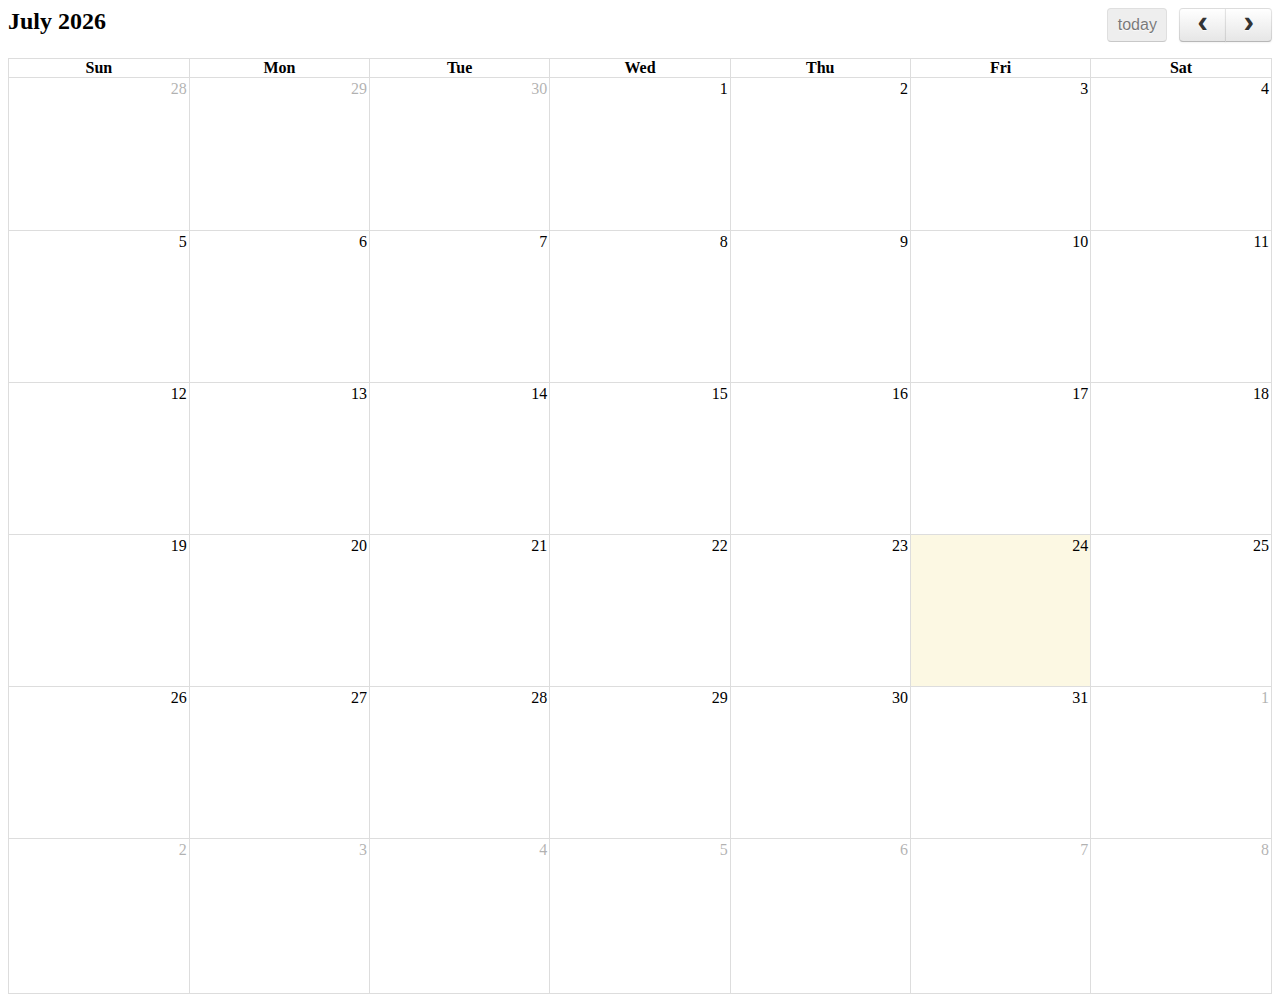
<file: fullcalendar_test/index.html>
<!DOCTYPE html>
<!-- https://fullcalendar.io/docs/usage/ -->
<html>
  <head>
    <meta charset="utf-8">
    <title>FullCalendar Test</title>
    <link rel="stylesheet" href="fullcalendar/fullcalendar.css">
    <script src='jquery.js'></script>
    <script src='moment.js'></script>
    <script src='fullcalendar/fullcalendar.js'></script>
    <script src="script.js" charset="utf-8"></script>
    <!-- <script type="text/javascript">
      $(document).ready(function() {

        // page is now ready, initialize the calendar...

        $('#calendar').fullCalendar({
            // put your options and callbacks here
        })

      });
    </script> -->
  </head>
  <body>
    <div id='calendar'></div>
  </body>
</html>
</file>
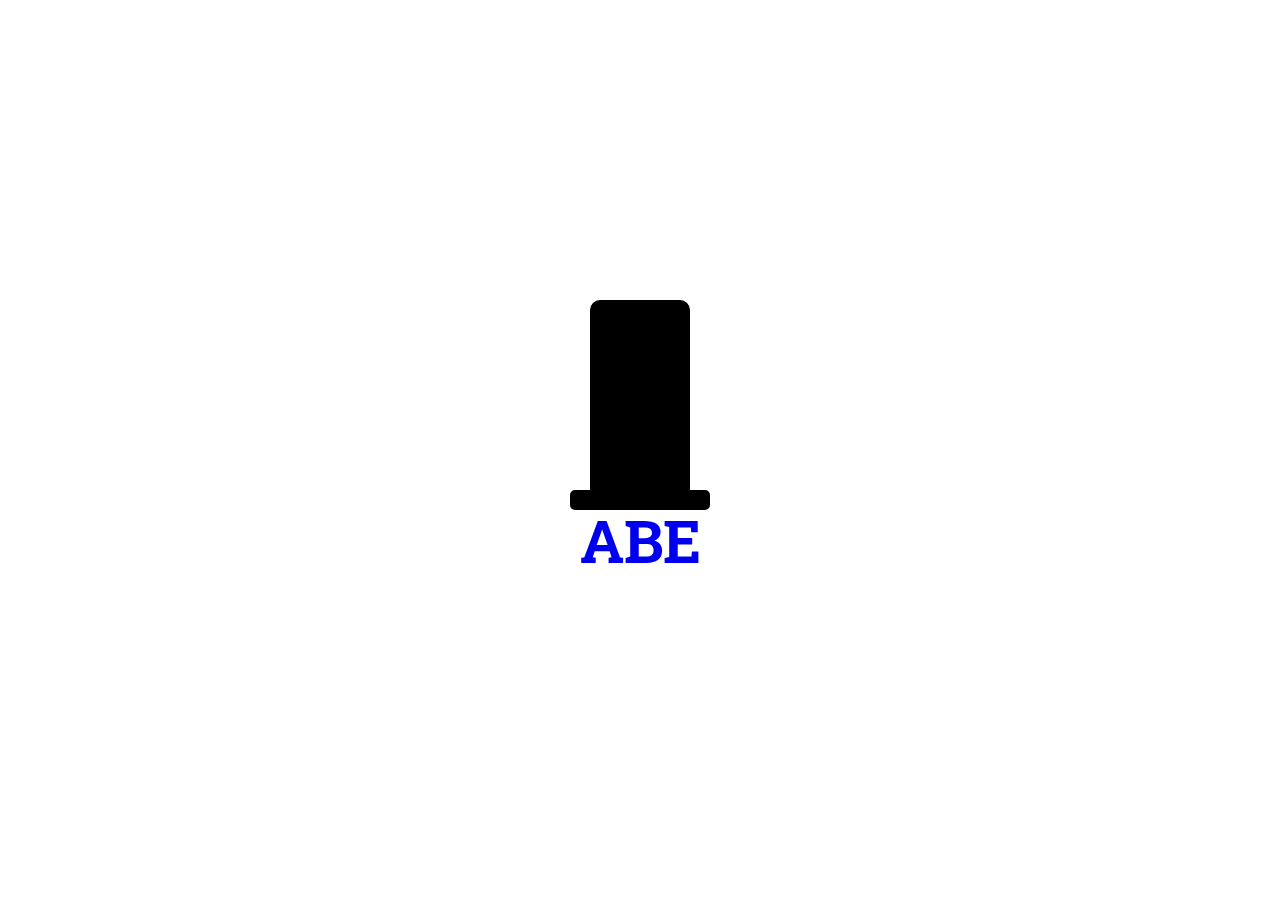
<file: templates/index.html>
<!DOCTYPE html>
<html>
  <head>
    <meta charset="utf-8">
    <title>ABE</title>
    <link href="https://fonts.googleapis.com/css?family=Roboto+Slab" rel="stylesheet">
    <style media="screen">
      h1 {
        font-family: 'Roboto Slab', serif;
        font-size: 60px;
        line-height: 40px;
        text-align: center;
        /*position: relative;*/
        margin: 0;
        /*display: block;
        position: absolute;
        top: 30vh;
        bottom: 0;
        left: 0;
        right: 0;*/
      }

      a:visited {
        color: inherit;
      }

      .container {
        padding: 0;
        margin: auto;
        display: block;
        position: absolute;
        top: 0;
        bottom: 0;
        left: 0;
        right: 0;
        width: 200px;
        height: 300px;
      }

      #hat {
        position: relative;
        top: 0px;
        /*left: 425px;*/
        left: 50px;
        right: 0;
        width: 100px;
        height: 200px;
        border-radius: 10px;
        background-color: black;
      }

      #rim {
        position: relative;
        top: -10px;
        left: 30px;
        width: 140px;
        height: 20px;
        border-radius: 5px;
        background-color: black;
      }
    </style>
  </head>
  <body>
    <a href="https://github.com/olinlibrary/ABE">
      <div class="container" href="https://github.com/olinlibrary/ABE">
        <div id="hat"></div>
        <div id="rim"></div>
        <h1>ABE</h1>
      </div>
    </a>
  </body>
</html>
</file>
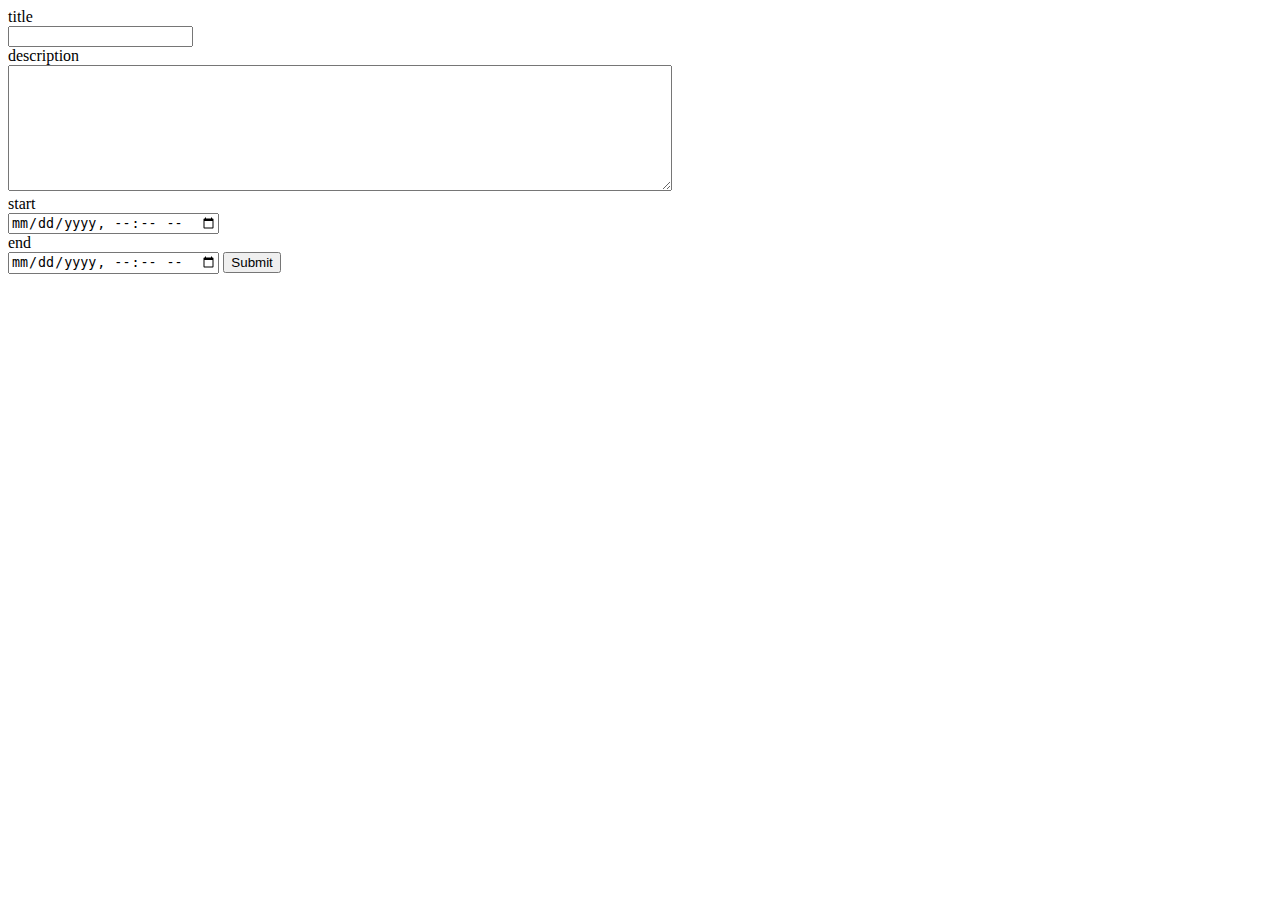
<file: templates/add_event.html>
<!DOCTYPE html>
<html>
  <head>
    <meta charset="utf-8">
    <title>Add a new label</title>
  </head>
  <body>
    <form action="/events/" method="post">
      <label for="title">title</label><br>
      <input type="text" name="title" value=""><br>
      <label for="description">description</label><br>
      <textarea name="description" rows="8" cols="80"></textarea><br>
      <label for="start">start</label><br>
      <input type="datetime-local" name="start" value=""><br>
      <label for="end">end</label><br>
      <input type="datetime-local" name="end" value="">
      <input type="submit"/>
    </form>
  </body>
</html>
</file>
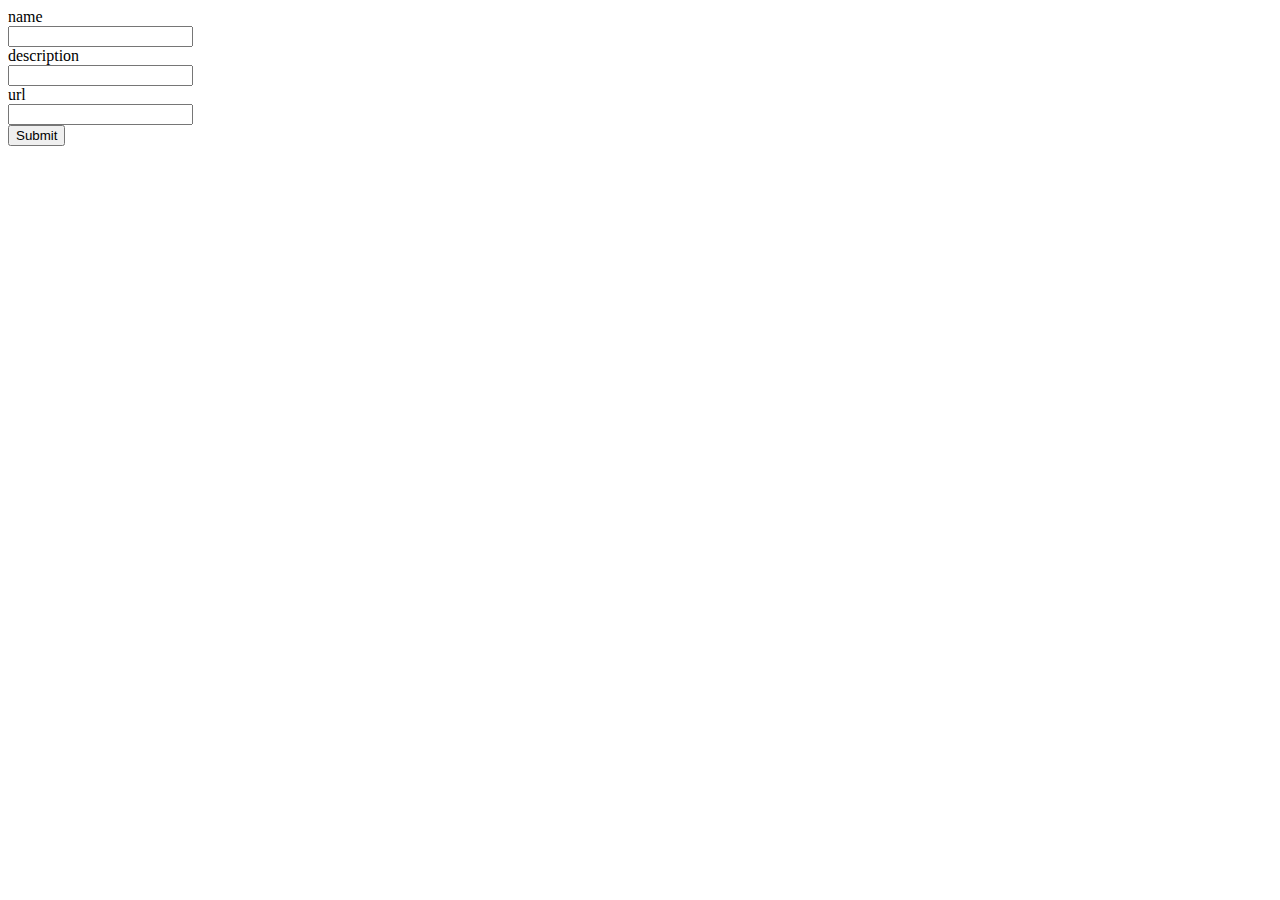
<file: templates/add_label.html>
<!DOCTYPE html>
<html>
  <head>
    <meta charset="utf-8">
    <title>Add a new label</title>
  </head>
  <body>
    <form action="/labels/" method="post">
      <label for="name">name</label><br>
      <input type="text" name="name" value=""><br>
      <label for="description">description</label><br>
      <input type="text" name="description" value=""><br>
      <label for="url">url</label><br>
      <input type="url" name="url" value=""><br>
      <input type="submit"/>
    </form>
  </body>
</html>
</file>
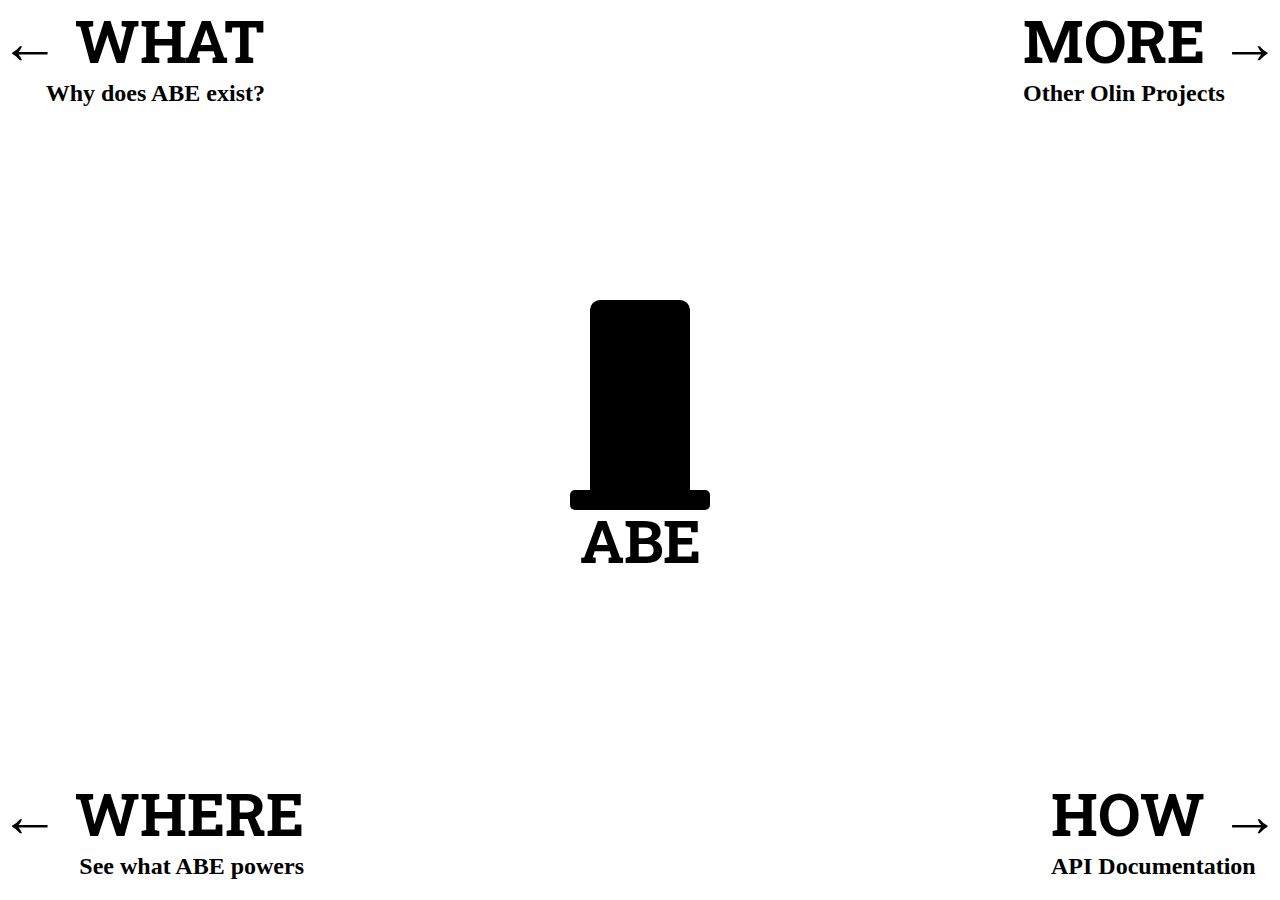
<file: abe/templates/splash.html>
<!DOCTYPE html>
<html>
  <head>
    <meta charset="utf-8">
    <meta name="description" content="ABE (Amorphous Blob of Events) is Olin's student-built store of information
    about Olin events.">
    <title>ABE</title>
    <link href="https://fonts.googleapis.com/css?family=Roboto+Slab" rel="stylesheet">
    <style media="screen">
      h1 {
        font-family: 'Roboto Slab', serif;
        font-size: 60px;
        line-height: 40px;
        text-align: center;
        /*position: relative;*/
        margin: 0;
        /*display: block;
        position: absolute;
        top: 30vh;
        bottom: 0;
        left: 0;
        right: 0;*/
      }

      a {
        color: inherit;
      }

      a:visited {
        color: inherit;
      }

      .container {
        padding: 0;
        margin: auto;
        display: block;
        position: absolute;
        top: 0;
        bottom: 0;
        left: 0;
        right: 0;
        width: 200px;
        height: 300px;
      }

      #hat {
        position: relative;
        top: 0px;
        /*left: 425px;*/
        left: 50px;
        right: 0;
        width: 100px;
        height: 200px;
        border-radius: 10px;
        background-color: black;
      }

      #rim {
        position: relative;
        top: -10px;
        left: 30px;
        width: 140px;
        height: 20px;
        border-radius: 5px;
        background-color: black;
      }

      #how {
        position:absolute;
        bottom:0;
        right:0;
      }

      #more {
        position:absolute;
        top:20px;
        right:0;
      }

      #what {
        position:absolute;
        top:20px;
        left:0;
      }

      #where {
        position:absolute;
        bottom:0;
        left:0;
      }
    </style>
  </head>
  <body>
    <a href="https://github.com/olinlibrary/ABE">
      <div class="container" href="https://github.com/olinlibrary/ABE">
        <div id="hat"></div>
        <div id="rim"></div>
        <h1>ABE</h1>
      </div>
    </a>
    <a href="/docs/">
      <div id="how">
        <h1>HOW &rarr;</h1>
        <h2>API Documentation</h2>
      </div>
    </a>
    <a href="https://olin.build/">
      <div id="more">
        <h1>MORE &rarr;</h1>
        <h2>Other Olin Projects</h2>
      </div>
    </a>
    <a href="https://github.com/olinlibrary/abe/wiki/what-is-abe%3f">
      <div id="what">
        <h1>&larr; WHAT</h1>
        <h2 style="text-align:right">Why does ABE exist?</h2>
      </div>
    </a>
    <a href="https://events.olin.build/">
      <div id="where">
        <h1>&larr; WHERE</h1>
        <h2 style="text-align:right">See what ABE powers</h2>
      </div>
    </a>
  </body>
</html>
</file>
<file: fullcalendar_test/fullcalendar/fullcalendar.css>
/*!
 * FullCalendar v3.4.0 Stylesheet
 * Docs & License: https://fullcalendar.io/
 * (c) 2017 Adam Shaw
 */


.fc {
	direction: ltr;
	text-align: left;
}

.fc-rtl {
	text-align: right;
}

body .fc { /* extra precedence to overcome jqui */
	font-size: 1em;
}


/* Colors
--------------------------------------------------------------------------------------------------*/

.fc-unthemed th,
.fc-unthemed td,
.fc-unthemed thead,
.fc-unthemed tbody,
.fc-unthemed .fc-divider,
.fc-unthemed .fc-row,
.fc-unthemed .fc-content, /* for gutter border */
.fc-unthemed .fc-popover,
.fc-unthemed .fc-list-view,
.fc-unthemed .fc-list-heading td {
	border-color: #ddd;
}

.fc-unthemed .fc-popover {
	background-color: #fff;
}

.fc-unthemed .fc-divider,
.fc-unthemed .fc-popover .fc-header,
.fc-unthemed .fc-list-heading td {
	background: #eee;
}

.fc-unthemed .fc-popover .fc-header .fc-close {
	color: #666;
}

.fc-unthemed td.fc-today {
	background: #fcf8e3;
}

.fc-highlight { /* when user is selecting cells */
	background: #bce8f1;
	opacity: .3;
}

.fc-bgevent { /* default look for background events */
	background: rgb(143, 223, 130);
	opacity: .3;
}

.fc-nonbusiness { /* default look for non-business-hours areas */
	/* will inherit .fc-bgevent's styles */
	background: #d7d7d7;
}

.fc-unthemed .fc-disabled-day {
	background: #d7d7d7;
	opacity: .3;
}

.ui-widget .fc-disabled-day { /* themed */
	background-image: none;
}


/* Icons (inline elements with styled text that mock arrow icons)
--------------------------------------------------------------------------------------------------*/

.fc-icon {
	display: inline-block;
	height: 1em;
	line-height: 1em;
	font-size: 1em;
	text-align: center;
	overflow: hidden;
	font-family: "Courier New", Courier, monospace;

	/* don't allow browser text-selection */
	-webkit-touch-callout: none;
	-webkit-user-select: none;
	-khtml-user-select: none;
	-moz-user-select: none;
	-ms-user-select: none;
	user-select: none;
	}

/*
Acceptable font-family overrides for individual icons:
	"Arial", sans-serif
	"Times New Roman", serif

NOTE: use percentage font sizes or else old IE chokes
*/

.fc-icon:after {
	position: relative;
}

.fc-icon-left-single-arrow:after {
	content: "\02039";
	font-weight: bold;
	font-size: 200%;
	top: -7%;
}

.fc-icon-right-single-arrow:after {
	content: "\0203A";
	font-weight: bold;
	font-size: 200%;
	top: -7%;
}

.fc-icon-left-double-arrow:after {
	content: "\000AB";
	font-size: 160%;
	top: -7%;
}

.fc-icon-right-double-arrow:after {
	content: "\000BB";
	font-size: 160%;
	top: -7%;
}

.fc-icon-left-triangle:after {
	content: "\25C4";
	font-size: 125%;
	top: 3%;
}

.fc-icon-right-triangle:after {
	content: "\25BA";
	font-size: 125%;
	top: 3%;
}

.fc-icon-down-triangle:after {
	content: "\25BC";
	font-size: 125%;
	top: 2%;
}

.fc-icon-x:after {
	content: "\000D7";
	font-size: 200%;
	top: 6%;
}


/* Buttons (styled <button> tags, normalized to work cross-browser)
--------------------------------------------------------------------------------------------------*/

.fc button {
	/* force height to include the border and padding */
	-moz-box-sizing: border-box;
	-webkit-box-sizing: border-box;
	box-sizing: border-box;

	/* dimensions */
	margin: 0;
	height: 2.1em;
	padding: 0 .6em;

	/* text & cursor */
	font-size: 1em; /* normalize */
	white-space: nowrap;
	cursor: pointer;
}

/* Firefox has an annoying inner border */
.fc button::-moz-focus-inner { margin: 0; padding: 0; }
	
.fc-state-default { /* non-theme */
	border: 1px solid;
}

.fc-state-default.fc-corner-left { /* non-theme */
	border-top-left-radius: 4px;
	border-bottom-left-radius: 4px;
}

.fc-state-default.fc-corner-right { /* non-theme */
	border-top-right-radius: 4px;
	border-bottom-right-radius: 4px;
}

/* icons in buttons */

.fc button .fc-icon { /* non-theme */
	position: relative;
	top: -0.05em; /* seems to be a good adjustment across browsers */
	margin: 0 .2em;
	vertical-align: middle;
}
	
/*
  button states
  borrowed from twitter bootstrap (http://twitter.github.com/bootstrap/)
*/

.fc-state-default {
	background-color: #f5f5f5;
	background-image: -moz-linear-gradient(top, #ffffff, #e6e6e6);
	background-image: -webkit-gradient(linear, 0 0, 0 100%, from(#ffffff), to(#e6e6e6));
	background-image: -webkit-linear-gradient(top, #ffffff, #e6e6e6);
	background-image: -o-linear-gradient(top, #ffffff, #e6e6e6);
	background-image: linear-gradient(to bottom, #ffffff, #e6e6e6);
	background-repeat: repeat-x;
	border-color: #e6e6e6 #e6e6e6 #bfbfbf;
	border-color: rgba(0, 0, 0, 0.1) rgba(0, 0, 0, 0.1) rgba(0, 0, 0, 0.25);
	color: #333;
	text-shadow: 0 1px 1px rgba(255, 255, 255, 0.75);
	box-shadow: inset 0 1px 0 rgba(255, 255, 255, 0.2), 0 1px 2px rgba(0, 0, 0, 0.05);
}

.fc-state-hover,
.fc-state-down,
.fc-state-active,
.fc-state-disabled {
	color: #333333;
	background-color: #e6e6e6;
}

.fc-state-hover {
	color: #333333;
	text-decoration: none;
	background-position: 0 -15px;
	-webkit-transition: background-position 0.1s linear;
	   -moz-transition: background-position 0.1s linear;
	     -o-transition: background-position 0.1s linear;
	        transition: background-position 0.1s linear;
}

.fc-state-down,
.fc-state-active {
	background-color: #cccccc;
	background-image: none;
	box-shadow: inset 0 2px 4px rgba(0, 0, 0, 0.15), 0 1px 2px rgba(0, 0, 0, 0.05);
}

.fc-state-disabled {
	cursor: default;
	background-image: none;
	opacity: 0.65;
	box-shadow: none;
}


/* Buttons Groups
--------------------------------------------------------------------------------------------------*/

.fc-button-group {
	display: inline-block;
}

/*
every button that is not first in a button group should scootch over one pixel and cover the
previous button's border...
*/

.fc .fc-button-group > * { /* extra precedence b/c buttons have margin set to zero */
	float: left;
	margin: 0 0 0 -1px;
}

.fc .fc-button-group > :first-child { /* same */
	margin-left: 0;
}


/* Popover
--------------------------------------------------------------------------------------------------*/

.fc-popover {
	position: absolute;
	box-shadow: 0 2px 6px rgba(0,0,0,.15);
}

.fc-popover .fc-header { /* TODO: be more consistent with fc-head/fc-body */
	padding: 2px 4px;
}

.fc-popover .fc-header .fc-title {
	margin: 0 2px;
}

.fc-popover .fc-header .fc-close {
	cursor: pointer;
}

.fc-ltr .fc-popover .fc-header .fc-title,
.fc-rtl .fc-popover .fc-header .fc-close {
	float: left;
}

.fc-rtl .fc-popover .fc-header .fc-title,
.fc-ltr .fc-popover .fc-header .fc-close {
	float: right;
}

/* unthemed */

.fc-unthemed .fc-popover {
	border-width: 1px;
	border-style: solid;
}

.fc-unthemed .fc-popover .fc-header .fc-close {
	font-size: .9em;
	margin-top: 2px;
}

/* jqui themed */

.fc-popover > .ui-widget-header + .ui-widget-content {
	border-top: 0; /* where they meet, let the header have the border */
}


/* Misc Reusable Components
--------------------------------------------------------------------------------------------------*/

.fc-divider {
	border-style: solid;
	border-width: 1px;
}

hr.fc-divider {
	height: 0;
	margin: 0;
	padding: 0 0 2px; /* height is unreliable across browsers, so use padding */
	border-width: 1px 0;
}

.fc-clear {
	clear: both;
}

.fc-bg,
.fc-bgevent-skeleton,
.fc-highlight-skeleton,
.fc-helper-skeleton {
	/* these element should always cling to top-left/right corners */
	position: absolute;
	top: 0;
	left: 0;
	right: 0;
}

.fc-bg {
	bottom: 0; /* strech bg to bottom edge */
}

.fc-bg table {
	height: 100%; /* strech bg to bottom edge */
}


/* Tables
--------------------------------------------------------------------------------------------------*/

.fc table {
	width: 100%;
	box-sizing: border-box; /* fix scrollbar issue in firefox */
	table-layout: fixed;
	border-collapse: collapse;
	border-spacing: 0;
	font-size: 1em; /* normalize cross-browser */
}

.fc th {
	text-align: center;
}

.fc th,
.fc td {
	border-style: solid;
	border-width: 1px;
	padding: 0;
	vertical-align: top;
}

.fc td.fc-today {
	border-style: double; /* overcome neighboring borders */
}


/* Internal Nav Links
--------------------------------------------------------------------------------------------------*/

a[data-goto] {
	cursor: pointer;
}

a[data-goto]:hover {
	text-decoration: underline;
}


/* Fake Table Rows
--------------------------------------------------------------------------------------------------*/

.fc .fc-row { /* extra precedence to overcome themes w/ .ui-widget-content forcing a 1px border */
	/* no visible border by default. but make available if need be (scrollbar width compensation) */
	border-style: solid;
	border-width: 0;
}

.fc-row table {
	/* don't put left/right border on anything within a fake row.
	   the outer tbody will worry about this */
	border-left: 0 hidden transparent;
	border-right: 0 hidden transparent;

	/* no bottom borders on rows */
	border-bottom: 0 hidden transparent; 
}

.fc-row:first-child table {
	border-top: 0 hidden transparent; /* no top border on first row */
}


/* Day Row (used within the header and the DayGrid)
--------------------------------------------------------------------------------------------------*/

.fc-row {
	position: relative;
}

.fc-row .fc-bg {
	z-index: 1;
}

/* highlighting cells & background event skeleton */

.fc-row .fc-bgevent-skeleton,
.fc-row .fc-highlight-skeleton {
	bottom: 0; /* stretch skeleton to bottom of row */
}

.fc-row .fc-bgevent-skeleton table,
.fc-row .fc-highlight-skeleton table {
	height: 100%; /* stretch skeleton to bottom of row */
}

.fc-row .fc-highlight-skeleton td,
.fc-row .fc-bgevent-skeleton td {
	border-color: transparent;
}

.fc-row .fc-bgevent-skeleton {
	z-index: 2;

}

.fc-row .fc-highlight-skeleton {
	z-index: 3;
}

/*
row content (which contains day/week numbers and events) as well as "helper" (which contains
temporary rendered events).
*/

.fc-row .fc-content-skeleton {
	position: relative;
	z-index: 4;
	padding-bottom: 2px; /* matches the space above the events */
}

.fc-row .fc-helper-skeleton {
	z-index: 5;
}

.fc-row .fc-content-skeleton td,
.fc-row .fc-helper-skeleton td {
	/* see-through to the background below */
	background: none; /* in case <td>s are globally styled */
	border-color: transparent;

	/* don't put a border between events and/or the day number */
	border-bottom: 0;
}

.fc-row .fc-content-skeleton tbody td, /* cells with events inside (so NOT the day number cell) */
.fc-row .fc-helper-skeleton tbody td {
	/* don't put a border between event cells */
	border-top: 0;
}


/* Scrolling Container
--------------------------------------------------------------------------------------------------*/

.fc-scroller {
	-webkit-overflow-scrolling: touch;
}

/* TODO: move to agenda/basic */
.fc-scroller > .fc-day-grid,
.fc-scroller > .fc-time-grid {
	position: relative; /* re-scope all positions */
	width: 100%; /* hack to force re-sizing this inner element when scrollbars appear/disappear */
}


/* Global Event Styles
--------------------------------------------------------------------------------------------------*/

.fc-event {
	position: relative; /* for resize handle and other inner positioning */
	display: block; /* make the <a> tag block */
	font-size: .85em;
	line-height: 1.3;
	border-radius: 3px;
	border: 1px solid #3a87ad; /* default BORDER color */
	font-weight: normal; /* undo jqui's ui-widget-header bold */
}

.fc-event,
.fc-event-dot {
	background-color: #3a87ad; /* default BACKGROUND color */
}

/* overpower some of bootstrap's and jqui's styles on <a> tags */
.fc-event,
.fc-event:hover,
.ui-widget .fc-event {
	color: #fff; /* default TEXT color */
	text-decoration: none; /* if <a> has an href */
}

.fc-event[href],
.fc-event.fc-draggable {
	cursor: pointer; /* give events with links and draggable events a hand mouse pointer */
}

.fc-not-allowed, /* causes a "warning" cursor. applied on body */
.fc-not-allowed .fc-event { /* to override an event's custom cursor */
	cursor: not-allowed;
}

.fc-event .fc-bg { /* the generic .fc-bg already does position */
	z-index: 1;
	background: #fff;
	opacity: .25;
}

.fc-event .fc-content {
	position: relative;
	z-index: 2;
}

/* resizer (cursor AND touch devices) */

.fc-event .fc-resizer {
	position: absolute;
	z-index: 4;
}

/* resizer (touch devices) */

.fc-event .fc-resizer {
	display: none;
}

.fc-event.fc-allow-mouse-resize .fc-resizer,
.fc-event.fc-selected .fc-resizer {
	/* only show when hovering or selected (with touch) */
	display: block;
}

/* hit area */

.fc-event.fc-selected .fc-resizer:before {
	/* 40x40 touch area */
	content: "";
	position: absolute;
	z-index: 9999; /* user of this util can scope within a lower z-index */
	top: 50%;
	left: 50%;
	width: 40px;
	height: 40px;
	margin-left: -20px;
	margin-top: -20px;
}


/* Event Selection (only for touch devices)
--------------------------------------------------------------------------------------------------*/

.fc-event.fc-selected {
	z-index: 9999 !important; /* overcomes inline z-index */
	box-shadow: 0 2px 5px rgba(0, 0, 0, 0.2);
}

.fc-event.fc-selected.fc-dragging {
	box-shadow: 0 2px 7px rgba(0, 0, 0, 0.3);
}


/* Horizontal Events
--------------------------------------------------------------------------------------------------*/

/* bigger touch area when selected */
.fc-h-event.fc-selected:before {
	content: "";
	position: absolute;
	z-index: 3; /* below resizers */
	top: -10px;
	bottom: -10px;
	left: 0;
	right: 0;
}

/* events that are continuing to/from another week. kill rounded corners and butt up against edge */

.fc-ltr .fc-h-event.fc-not-start,
.fc-rtl .fc-h-event.fc-not-end {
	margin-left: 0;
	border-left-width: 0;
	padding-left: 1px; /* replace the border with padding */
	border-top-left-radius: 0;
	border-bottom-left-radius: 0;
}

.fc-ltr .fc-h-event.fc-not-end,
.fc-rtl .fc-h-event.fc-not-start {
	margin-right: 0;
	border-right-width: 0;
	padding-right: 1px; /* replace the border with padding */
	border-top-right-radius: 0;
	border-bottom-right-radius: 0;
}

/* resizer (cursor AND touch devices) */

/* left resizer  */
.fc-ltr .fc-h-event .fc-start-resizer,
.fc-rtl .fc-h-event .fc-end-resizer {
	cursor: w-resize;
	left: -1px; /* overcome border */
}

/* right resizer */
.fc-ltr .fc-h-event .fc-end-resizer,
.fc-rtl .fc-h-event .fc-start-resizer {
	cursor: e-resize;
	right: -1px; /* overcome border */
}

/* resizer (mouse devices) */

.fc-h-event.fc-allow-mouse-resize .fc-resizer {
	width: 7px;
	top: -1px; /* overcome top border */
	bottom: -1px; /* overcome bottom border */
}

/* resizer (touch devices) */

.fc-h-event.fc-selected .fc-resizer {
	/* 8x8 little dot */
	border-radius: 4px;
	border-width: 1px;
	width: 6px;
	height: 6px;
	border-style: solid;
	border-color: inherit;
	background: #fff;
	/* vertically center */
	top: 50%;
	margin-top: -4px;
}

/* left resizer  */
.fc-ltr .fc-h-event.fc-selected .fc-start-resizer,
.fc-rtl .fc-h-event.fc-selected .fc-end-resizer {
	margin-left: -4px; /* centers the 8x8 dot on the left edge */
}

/* right resizer */
.fc-ltr .fc-h-event.fc-selected .fc-end-resizer,
.fc-rtl .fc-h-event.fc-selected .fc-start-resizer {
	margin-right: -4px; /* centers the 8x8 dot on the right edge */
}


/* DayGrid events
----------------------------------------------------------------------------------------------------
We use the full "fc-day-grid-event" class instead of using descendants because the event won't
be a descendant of the grid when it is being dragged.
*/

.fc-day-grid-event {
	margin: 1px 2px 0; /* spacing between events and edges */
	padding: 0 1px;
}

tr:first-child > td > .fc-day-grid-event {
	margin-top: 2px; /* a little bit more space before the first event */
}

.fc-day-grid-event.fc-selected:after {
	content: "";
	position: absolute;
	z-index: 1; /* same z-index as fc-bg, behind text */
	/* overcome the borders */
	top: -1px;
	right: -1px;
	bottom: -1px;
	left: -1px;
	/* darkening effect */
	background: #000;
	opacity: .25;
}

.fc-day-grid-event .fc-content { /* force events to be one-line tall */
	white-space: nowrap;
	overflow: hidden;
}

.fc-day-grid-event .fc-time {
	font-weight: bold;
}

/* resizer (cursor devices) */

/* left resizer  */
.fc-ltr .fc-day-grid-event.fc-allow-mouse-resize .fc-start-resizer,
.fc-rtl .fc-day-grid-event.fc-allow-mouse-resize .fc-end-resizer {
	margin-left: -2px; /* to the day cell's edge */
}

/* right resizer */
.fc-ltr .fc-day-grid-event.fc-allow-mouse-resize .fc-end-resizer,
.fc-rtl .fc-day-grid-event.fc-allow-mouse-resize .fc-start-resizer {
	margin-right: -2px; /* to the day cell's edge */
}


/* Event Limiting
--------------------------------------------------------------------------------------------------*/

/* "more" link that represents hidden events */

a.fc-more {
	margin: 1px 3px;
	font-size: .85em;
	cursor: pointer;
	text-decoration: none;
}

a.fc-more:hover {
	text-decoration: underline;
}

.fc-limited { /* rows and cells that are hidden because of a "more" link */
	display: none;
}

/* popover that appears when "more" link is clicked */

.fc-day-grid .fc-row {
	z-index: 1; /* make the "more" popover one higher than this */
}

.fc-more-popover {
	z-index: 2;
	width: 220px;
}

.fc-more-popover .fc-event-container {
	padding: 10px;
}


/* Now Indicator
--------------------------------------------------------------------------------------------------*/

.fc-now-indicator {
	position: absolute;
	border: 0 solid red;
}


/* Utilities
--------------------------------------------------------------------------------------------------*/

.fc-unselectable {
	-webkit-user-select: none;
	 -khtml-user-select: none;
	   -moz-user-select: none;
	    -ms-user-select: none;
	        user-select: none;
	-webkit-touch-callout: none;
	-webkit-tap-highlight-color: rgba(0, 0, 0, 0);
}



/* Toolbar
--------------------------------------------------------------------------------------------------*/

.fc-toolbar {
	text-align: center;
}

.fc-toolbar.fc-header-toolbar {
	margin-bottom: 1em;
}

.fc-toolbar.fc-footer-toolbar {
	margin-top: 1em;
}

.fc-toolbar .fc-left {
	float: left;
}

.fc-toolbar .fc-right {
	float: right;
}

.fc-toolbar .fc-center {
	display: inline-block;
}

/* the things within each left/right/center section */
.fc .fc-toolbar > * > * { /* extra precedence to override button border margins */
	float: left;
	margin-left: .75em;
}

/* the first thing within each left/center/right section */
.fc .fc-toolbar > * > :first-child { /* extra precedence to override button border margins */
	margin-left: 0;
}
	
/* title text */

.fc-toolbar h2 {
	margin: 0;
}

/* button layering (for border precedence) */

.fc-toolbar button {
	position: relative;
}

.fc-toolbar .fc-state-hover,
.fc-toolbar .ui-state-hover {
	z-index: 2;
}
	
.fc-toolbar .fc-state-down {
	z-index: 3;
}

.fc-toolbar .fc-state-active,
.fc-toolbar .ui-state-active {
	z-index: 4;
}

.fc-toolbar button:focus {
	z-index: 5;
}


/* View Structure
--------------------------------------------------------------------------------------------------*/

/* undo twitter bootstrap's box-sizing rules. normalizes positioning techniques */
/* don't do this for the toolbar because we'll want bootstrap to style those buttons as some pt */
.fc-view-container *,
.fc-view-container *:before,
.fc-view-container *:after {
	-webkit-box-sizing: content-box;
	   -moz-box-sizing: content-box;
	        box-sizing: content-box;
}

.fc-view, /* scope positioning and z-index's for everything within the view */
.fc-view > table { /* so dragged elements can be above the view's main element */
	position: relative;
	z-index: 1;
}



/* BasicView
--------------------------------------------------------------------------------------------------*/

/* day row structure */

.fc-basicWeek-view .fc-content-skeleton,
.fc-basicDay-view .fc-content-skeleton {
	/* there may be week numbers in these views, so no padding-top */
	padding-bottom: 1em; /* ensure a space at bottom of cell for user selecting/clicking */
}

.fc-basic-view .fc-body .fc-row {
	min-height: 4em; /* ensure that all rows are at least this tall */
}

/* a "rigid" row will take up a constant amount of height because content-skeleton is absolute */

.fc-row.fc-rigid {
	overflow: hidden;
}

.fc-row.fc-rigid .fc-content-skeleton {
	position: absolute;
	top: 0;
	left: 0;
	right: 0;
}

/* week and day number styling */

.fc-day-top.fc-other-month {
	opacity: 0.3;
}

.fc-basic-view .fc-week-number,
.fc-basic-view .fc-day-number {
	padding: 2px;
}

.fc-basic-view th.fc-week-number,
.fc-basic-view th.fc-day-number {
	padding: 0 2px; /* column headers can't have as much v space */
}

.fc-ltr .fc-basic-view .fc-day-top .fc-day-number { float: right; }
.fc-rtl .fc-basic-view .fc-day-top .fc-day-number { float: left; }

.fc-ltr .fc-basic-view .fc-day-top .fc-week-number { float: left; border-radius: 0 0 3px 0; }
.fc-rtl .fc-basic-view .fc-day-top .fc-week-number { float: right; border-radius: 0 0 0 3px; }

.fc-basic-view .fc-day-top .fc-week-number {
	min-width: 1.5em;
	text-align: center;
	background-color: #f2f2f2;
	color: #808080;
}

/* when week/day number have own column */

.fc-basic-view td.fc-week-number {
	text-align: center;
}

.fc-basic-view td.fc-week-number > * {
	/* work around the way we do column resizing and ensure a minimum width */
	display: inline-block;
	min-width: 1.25em;
}


/* AgendaView all-day area
--------------------------------------------------------------------------------------------------*/

.fc-agenda-view .fc-day-grid {
	position: relative;
	z-index: 2; /* so the "more.." popover will be over the time grid */
}

.fc-agenda-view .fc-day-grid .fc-row {
	min-height: 3em; /* all-day section will never get shorter than this */
}

.fc-agenda-view .fc-day-grid .fc-row .fc-content-skeleton {
	padding-bottom: 1em; /* give space underneath events for clicking/selecting days */
}


/* TimeGrid axis running down the side (for both the all-day area and the slot area)
--------------------------------------------------------------------------------------------------*/

.fc .fc-axis { /* .fc to overcome default cell styles */
	vertical-align: middle;
	padding: 0 4px;
	white-space: nowrap;
}

.fc-ltr .fc-axis {
	text-align: right;
}

.fc-rtl .fc-axis {
	text-align: left;
}

.ui-widget td.fc-axis {
	font-weight: normal; /* overcome jqui theme making it bold */
}


/* TimeGrid Structure
--------------------------------------------------------------------------------------------------*/

.fc-time-grid-container, /* so scroll container's z-index is below all-day */
.fc-time-grid { /* so slats/bg/content/etc positions get scoped within here */
	position: relative;
	z-index: 1;
}

.fc-time-grid {
	min-height: 100%; /* so if height setting is 'auto', .fc-bg stretches to fill height */
}

.fc-time-grid table { /* don't put outer borders on slats/bg/content/etc */
	border: 0 hidden transparent;
}

.fc-time-grid > .fc-bg {
	z-index: 1;
}

.fc-time-grid .fc-slats,
.fc-time-grid > hr { /* the <hr> AgendaView injects when grid is shorter than scroller */
	position: relative;
	z-index: 2;
}

.fc-time-grid .fc-content-col {
	position: relative; /* because now-indicator lives directly inside */
}

.fc-time-grid .fc-content-skeleton {
	position: absolute;
	z-index: 3;
	top: 0;
	left: 0;
	right: 0;
}

/* divs within a cell within the fc-content-skeleton */

.fc-time-grid .fc-business-container {
	position: relative;
	z-index: 1;
}

.fc-time-grid .fc-bgevent-container {
	position: relative;
	z-index: 2;
}

.fc-time-grid .fc-highlight-container {
	position: relative;
	z-index: 3;
}

.fc-time-grid .fc-event-container {
	position: relative;
	z-index: 4;
}

.fc-time-grid .fc-now-indicator-line {
	z-index: 5;
}

.fc-time-grid .fc-helper-container { /* also is fc-event-container */
	position: relative;
	z-index: 6;
}


/* TimeGrid Slats (lines that run horizontally)
--------------------------------------------------------------------------------------------------*/

.fc-time-grid .fc-slats td {
	height: 1.5em;
	border-bottom: 0; /* each cell is responsible for its top border */
}

.fc-time-grid .fc-slats .fc-minor td {
	border-top-style: dotted;
}

.fc-time-grid .fc-slats .ui-widget-content { /* for jqui theme */
	background: none; /* see through to fc-bg */
}


/* TimeGrid Highlighting Slots
--------------------------------------------------------------------------------------------------*/

.fc-time-grid .fc-highlight-container { /* a div within a cell within the fc-highlight-skeleton */
	position: relative; /* scopes the left/right of the fc-highlight to be in the column */
}

.fc-time-grid .fc-highlight {
	position: absolute;
	left: 0;
	right: 0;
	/* top and bottom will be in by JS */
}


/* TimeGrid Event Containment
--------------------------------------------------------------------------------------------------*/

.fc-ltr .fc-time-grid .fc-event-container { /* space on the sides of events for LTR (default) */
	margin: 0 2.5% 0 2px;
}

.fc-rtl .fc-time-grid .fc-event-container { /* space on the sides of events for RTL */
	margin: 0 2px 0 2.5%;
}

.fc-time-grid .fc-event,
.fc-time-grid .fc-bgevent {
	position: absolute;
	z-index: 1; /* scope inner z-index's */
}

.fc-time-grid .fc-bgevent {
	/* background events always span full width */
	left: 0;
	right: 0;
}


/* Generic Vertical Event
--------------------------------------------------------------------------------------------------*/

.fc-v-event.fc-not-start { /* events that are continuing from another day */
	/* replace space made by the top border with padding */
	border-top-width: 0;
	padding-top: 1px;

	/* remove top rounded corners */
	border-top-left-radius: 0;
	border-top-right-radius: 0;
}

.fc-v-event.fc-not-end {
	/* replace space made by the top border with padding */
	border-bottom-width: 0;
	padding-bottom: 1px;

	/* remove bottom rounded corners */
	border-bottom-left-radius: 0;
	border-bottom-right-radius: 0;
}


/* TimeGrid Event Styling
----------------------------------------------------------------------------------------------------
We use the full "fc-time-grid-event" class instead of using descendants because the event won't
be a descendant of the grid when it is being dragged.
*/

.fc-time-grid-event {
	overflow: hidden; /* don't let the bg flow over rounded corners */
}

.fc-time-grid-event.fc-selected {
	/* need to allow touch resizers to extend outside event's bounding box */
	/* common fc-selected styles hide the fc-bg, so don't need this anyway */
	overflow: visible;
}

.fc-time-grid-event.fc-selected .fc-bg {
	display: none; /* hide semi-white background, to appear darker */
}

.fc-time-grid-event .fc-content {
	overflow: hidden; /* for when .fc-selected */
}

.fc-time-grid-event .fc-time,
.fc-time-grid-event .fc-title {
	padding: 0 1px;
}

.fc-time-grid-event .fc-time {
	font-size: .85em;
	white-space: nowrap;
}

/* short mode, where time and title are on the same line */

.fc-time-grid-event.fc-short .fc-content {
	/* don't wrap to second line (now that contents will be inline) */
	white-space: nowrap;
}

.fc-time-grid-event.fc-short .fc-time,
.fc-time-grid-event.fc-short .fc-title {
	/* put the time and title on the same line */
	display: inline-block;
	vertical-align: top;
}

.fc-time-grid-event.fc-short .fc-time span {
	display: none; /* don't display the full time text... */
}

.fc-time-grid-event.fc-short .fc-time:before {
	content: attr(data-start); /* ...instead, display only the start time */
}

.fc-time-grid-event.fc-short .fc-time:after {
	content: "\000A0-\000A0"; /* seperate with a dash, wrapped in nbsp's */
}

.fc-time-grid-event.fc-short .fc-title {
	font-size: .85em; /* make the title text the same size as the time */
	padding: 0; /* undo padding from above */
}

/* resizer (cursor device) */

.fc-time-grid-event.fc-allow-mouse-resize .fc-resizer {
	left: 0;
	right: 0;
	bottom: 0;
	height: 8px;
	overflow: hidden;
	line-height: 8px;
	font-size: 11px;
	font-family: monospace;
	text-align: center;
	cursor: s-resize;
}

.fc-time-grid-event.fc-allow-mouse-resize .fc-resizer:after {
	content: "=";
}

/* resizer (touch device) */

.fc-time-grid-event.fc-selected .fc-resizer {
	/* 10x10 dot */
	border-radius: 5px;
	border-width: 1px;
	width: 8px;
	height: 8px;
	border-style: solid;
	border-color: inherit;
	background: #fff;
	/* horizontally center */
	left: 50%;
	margin-left: -5px;
	/* center on the bottom edge */
	bottom: -5px;
}


/* Now Indicator
--------------------------------------------------------------------------------------------------*/

.fc-time-grid .fc-now-indicator-line {
	border-top-width: 1px;
	left: 0;
	right: 0;
}

/* arrow on axis */

.fc-time-grid .fc-now-indicator-arrow {
	margin-top: -5px; /* vertically center on top coordinate */
}

.fc-ltr .fc-time-grid .fc-now-indicator-arrow {
	left: 0;
	/* triangle pointing right... */
	border-width: 5px 0 5px 6px;
	border-top-color: transparent;
	border-bottom-color: transparent;
}

.fc-rtl .fc-time-grid .fc-now-indicator-arrow {
	right: 0;
	/* triangle pointing left... */
	border-width: 5px 6px 5px 0;
	border-top-color: transparent;
	border-bottom-color: transparent;
}



/* List View
--------------------------------------------------------------------------------------------------*/

/* possibly reusable */

.fc-event-dot {
	display: inline-block;
	width: 10px;
	height: 10px;
	border-radius: 5px;
}

/* view wrapper */

.fc-rtl .fc-list-view {
	direction: rtl; /* unlike core views, leverage browser RTL */
}

.fc-list-view {
	border-width: 1px;
	border-style: solid;
}

/* table resets */

.fc .fc-list-table {
	table-layout: auto; /* for shrinkwrapping cell content */
}

.fc-list-table td {
	border-width: 1px 0 0;
	padding: 8px 14px;
}

.fc-list-table tr:first-child td {
	border-top-width: 0;
}

/* day headings with the list */

.fc-list-heading {
	border-bottom-width: 1px;
}

.fc-list-heading td {
	font-weight: bold;
}

.fc-ltr .fc-list-heading-main { float: left; }
.fc-ltr .fc-list-heading-alt { float: right; }

.fc-rtl .fc-list-heading-main { float: right; }
.fc-rtl .fc-list-heading-alt { float: left; }

/* event list items */

.fc-list-item.fc-has-url {
	cursor: pointer; /* whole row will be clickable */
}

.fc-list-item:hover td {
	background-color: #f5f5f5;
}

.fc-list-item-marker,
.fc-list-item-time {
	white-space: nowrap;
	width: 1px;
}

/* make the dot closer to the event title */
.fc-ltr .fc-list-item-marker { padding-right: 0; }
.fc-rtl .fc-list-item-marker { padding-left: 0; }

.fc-list-item-title a {
	/* every event title cell has an <a> tag */
	text-decoration: none;
	color: inherit;
}

.fc-list-item-title a[href]:hover {
	/* hover effect only on titles with hrefs */
	text-decoration: underline;
}

/* message when no events */

.fc-list-empty-wrap2 {
	position: absolute;
	top: 0;
	left: 0;
	right: 0;
	bottom: 0;
}

.fc-list-empty-wrap1 {
	width: 100%;
	height: 100%;
	display: table;
}

.fc-list-empty {
	display: table-cell;
	vertical-align: middle;
	text-align: center;
}

.fc-unthemed .fc-list-empty { /* theme will provide own background */
	background-color: #eee;
}
</file>
